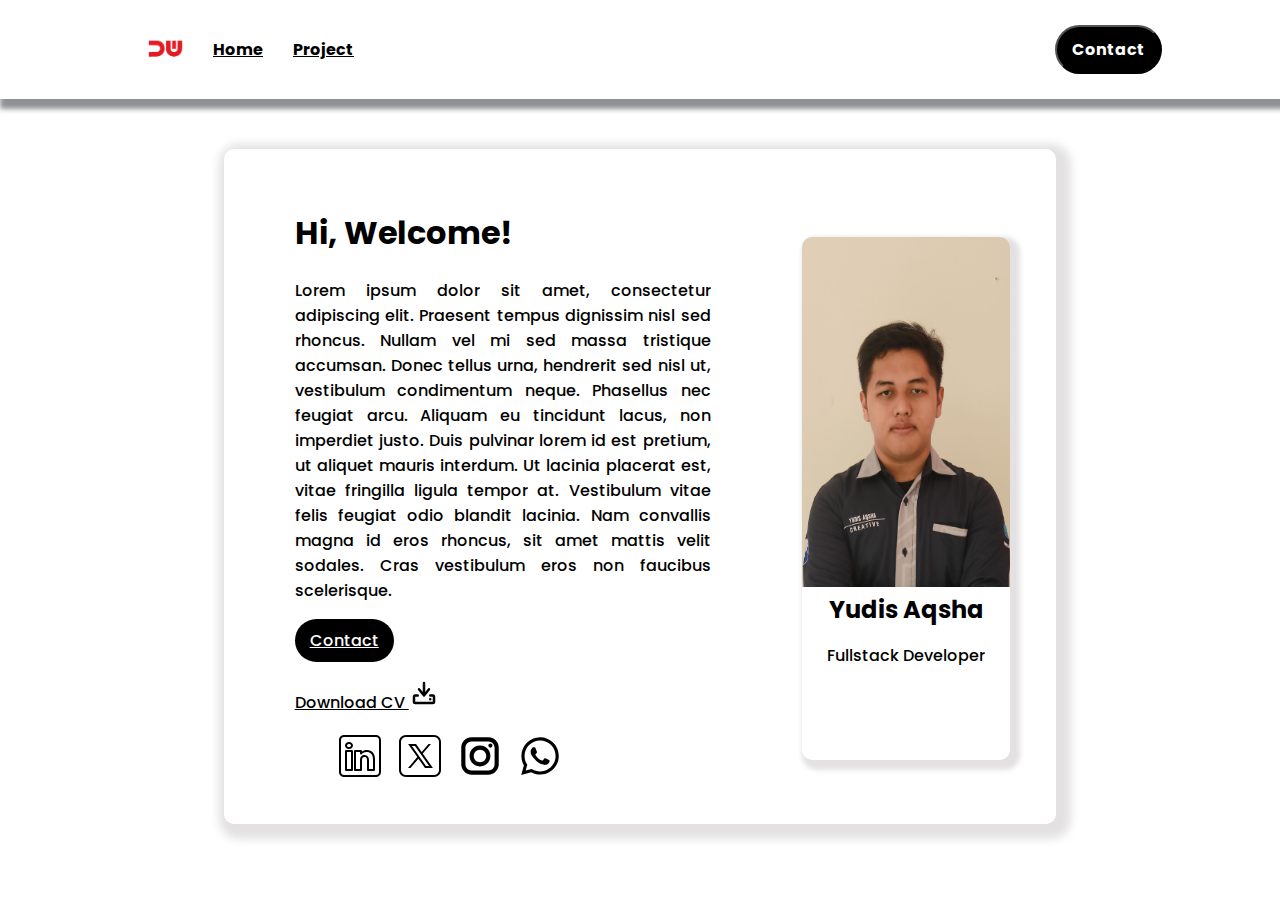
<file: index.html>
<!DOCTYPE html>
<html lang="en">
<head>
    <meta charset="UTF-8">
    <meta name="viewport" content="width=device-width, initial-scale=1.0">
    <link rel="preconnect" href="https://fonts.googleapis.com">
    <link rel="preconnect" href="https://fonts.gstatic.com" crossorigin>
    <link rel="stylesheet" href="./css/index.css">
    <link href="https://fonts.googleapis.com/css2?family=Lato:ital,wght@0,100;0,300;0,400;0,700;0,900;1,100;1,300;1,400;1,700;1,900&display=swap" rel="stylesheet">
    <link href="https://fonts.googleapis.com/css2?family=Big+Shoulders+Display:wght@100..900&display=swap" rel="stylesheet">
    <link href="https://fonts.googleapis.com/css2?family=Poppins:ital,wght@0,100;0,200;0,300;0,400;0,500;0,600;0,700;0,800;0,900;1,100;1,200;1,300;1,400;1,500;1,600;1,700;1,800;1,900&display=swap" rel="stylesheet">
    <title>Card</title>
   
</head>
<body>

    <nav>
        <ul style="width: 80%;">
            <li>
                <a href="index.html">
                    <img src="./assets/dw-favicon-final.png">
                </a>
            </li>
            <li class="poppins-bold">
                <a href="index.html" style="color: black;">
                    Home
                </a>
            </li>
            <li class="poppins-bold">
                <a href="project.html" style="color: black;">
                    Project
                </a>
            </li>
            <li class="poppins-bold" style="width: 85%; display: flex; justify-content: flex-end;">
                
                    <a href="form.html">
                        <button class="btn poppins-bold" >Contact</button>
                    </a>
            </li>
        </ul>
    </nav>

    <div class="container">
        <div class="intro">
            <h1 class="poppins-bold">Hi, Welcome!</h1>
            <p class="textintro poppins-medium">
                <!-- Hi, i'm Yudis Aqsha, As a 2023 graduate in Computer Science from Telkom University, I have developed a foundation and general knowledge in software development, and data structures. My coursework included extensive training in programming some languages such as Javascript and Python, as well as hands-on experience with web development, and machine learning back in college. -->
                Lorem ipsum dolor sit amet, consectetur adipiscing elit. Praesent tempus dignissim nisl sed rhoncus. Nullam vel mi sed massa tristique accumsan. Donec tellus urna, hendrerit sed nisl ut, vestibulum condimentum neque. Phasellus nec feugiat arcu. Aliquam eu tincidunt lacus, non imperdiet justo. Duis pulvinar lorem id est pretium, ut aliquet mauris interdum. Ut lacinia placerat est, vitae fringilla ligula tempor at. Vestibulum vitae felis feugiat odio blandit lacinia. Nam convallis magna id eros rhoncus, sit amet mattis velit sodales. Cras vestibulum eros non faucibus scelerisque.
            </p>
            <a class="contact poppins-medium" href="#">Contact</a>
            <div style="margin-top: 25px;">
                <a class="poppins-medium" href="#" style="color: black; margin-right: 2px;">Download CV <svg class="w-6 h-6 text-gray-800 dark:text-white" aria-hidden="true" xmlns="http://www.w3.org/2000/svg" width="30" height="30" fill="none" viewBox="0 0 24 24">
                    <path stroke="currentColor" stroke-linecap="round" stroke-linejoin="round" stroke-width="2" d="M12 13V4M7 14H5a1 1 0 0 0-1 1v4a1 1 0 0 0 1 1h14a1 1 0 0 0 1-1v-4a1 1 0 0 0-1-1h-2m-1-5-4 5-4-5m9 8h.01"/>
                  </svg>
                  </a>
            </div>
            <ul>
                <li><a href="#"></a><svg xmlns="http://www.w3.org/2000/svg" x="0px" y="0px" width="50" height="50" viewBox="0 0 50 50">
                    <path d="M 9 4 C 6.2504839 4 4 6.2504839 4 9 L 4 41 C 4 43.749516 6.2504839 46 9 46 L 41 46 C 43.749516 46 46 43.749516 46 41 L 46 9 C 46 6.2504839 43.749516 4 41 4 L 9 4 z M 9 6 L 41 6 C 42.668484 6 44 7.3315161 44 9 L 44 41 C 44 42.668484 42.668484 44 41 44 L 9 44 C 7.3315161 44 6 42.668484 6 41 L 6 9 C 6 7.3315161 7.3315161 6 9 6 z M 14 11.011719 C 12.904779 11.011719 11.919219 11.339079 11.189453 11.953125 C 10.459687 12.567171 10.011719 13.484511 10.011719 14.466797 C 10.011719 16.333977 11.631285 17.789609 13.691406 17.933594 A 0.98809878 0.98809878 0 0 0 13.695312 17.935547 A 0.98809878 0.98809878 0 0 0 14 17.988281 C 16.27301 17.988281 17.988281 16.396083 17.988281 14.466797 A 0.98809878 0.98809878 0 0 0 17.986328 14.414062 C 17.884577 12.513831 16.190443 11.011719 14 11.011719 z M 14 12.988281 C 15.392231 12.988281 15.94197 13.610038 16.001953 14.492188 C 15.989803 15.348434 15.460091 16.011719 14 16.011719 C 12.614594 16.011719 11.988281 15.302225 11.988281 14.466797 C 11.988281 14.049083 12.140703 13.734298 12.460938 13.464844 C 12.78117 13.19539 13.295221 12.988281 14 12.988281 z M 11 19 A 1.0001 1.0001 0 0 0 10 20 L 10 39 A 1.0001 1.0001 0 0 0 11 40 L 17 40 A 1.0001 1.0001 0 0 0 18 39 L 18 33.134766 L 18 20 A 1.0001 1.0001 0 0 0 17 19 L 11 19 z M 20 19 A 1.0001 1.0001 0 0 0 19 20 L 19 39 A 1.0001 1.0001 0 0 0 20 40 L 26 40 A 1.0001 1.0001 0 0 0 27 39 L 27 29 C 27 28.170333 27.226394 27.345035 27.625 26.804688 C 28.023606 26.264339 28.526466 25.940057 29.482422 25.957031 C 30.468166 25.973981 30.989999 26.311669 31.384766 26.841797 C 31.779532 27.371924 32 28.166667 32 29 L 32 39 A 1.0001 1.0001 0 0 0 33 40 L 39 40 A 1.0001 1.0001 0 0 0 40 39 L 40 28.261719 C 40 25.300181 39.122788 22.95433 37.619141 21.367188 C 36.115493 19.780044 34.024172 19 31.8125 19 C 29.710483 19 28.110853 19.704889 27 20.423828 L 27 20 A 1.0001 1.0001 0 0 0 26 19 L 20 19 z M 12 21 L 16 21 L 16 33.134766 L 16 38 L 12 38 L 12 21 z M 21 21 L 25 21 L 25 22.560547 A 1.0001 1.0001 0 0 0 26.798828 23.162109 C 26.798828 23.162109 28.369194 21 31.8125 21 C 33.565828 21 35.069366 21.582581 36.167969 22.742188 C 37.266572 23.901794 38 25.688257 38 28.261719 L 38 38 L 34 38 L 34 29 C 34 27.833333 33.720468 26.627107 32.990234 25.646484 C 32.260001 24.665862 31.031834 23.983076 29.517578 23.957031 C 27.995534 23.930001 26.747519 24.626988 26.015625 25.619141 C 25.283731 26.611293 25 27.829667 25 29 L 25 38 L 21 38 L 21 21 z"></path>
                    </svg></li>
                <li><a class="social-media" href="#"><svg xmlns="http://www.w3.org/2000/svg" x="0px" y="0px" width="50" height="50" viewBox="0 0 50 50">
                    <path d="M 11 4 C 7.1456661 4 4 7.1456661 4 11 L 4 39 C 4 42.854334 7.1456661 46 11 46 L 39 46 C 42.854334 46 46 42.854334 46 39 L 46 11 C 46 7.1456661 42.854334 4 39 4 L 11 4 z M 11 6 L 39 6 C 41.773666 6 44 8.2263339 44 11 L 44 39 C 44 41.773666 41.773666 44 39 44 L 11 44 C 8.2263339 44 6 41.773666 6 39 L 6 11 C 6 8.2263339 8.2263339 6 11 6 z M 13.085938 13 L 22.308594 26.103516 L 13 37 L 15.5 37 L 23.4375 27.707031 L 29.976562 37 L 37.914062 37 L 27.789062 22.613281 L 36 13 L 33.5 13 L 26.660156 21.009766 L 21.023438 13 L 13.085938 13 z M 16.914062 15 L 19.978516 15 L 34.085938 35 L 31.021484 35 L 16.914062 15 z"></path>
                    </svg></a></li>
                <li><a class="social-media" href="#"><svg xmlns="http://www.w3.org/2000/svg" x="0px" y="0px" width="50" height="50" viewBox="0 0 24 24">
                    <path d="M 8 3 C 5.243 3 3 5.243 3 8 L 3 16 C 3 18.757 5.243 21 8 21 L 16 21 C 18.757 21 21 18.757 21 16 L 21 8 C 21 5.243 18.757 3 16 3 L 8 3 z M 8 5 L 16 5 C 17.654 5 19 6.346 19 8 L 19 16 C 19 17.654 17.654 19 16 19 L 8 19 C 6.346 19 5 17.654 5 16 L 5 8 C 5 6.346 6.346 5 8 5 z M 17 6 A 1 1 0 0 0 16 7 A 1 1 0 0 0 17 8 A 1 1 0 0 0 18 7 A 1 1 0 0 0 17 6 z M 12 7 C 9.243 7 7 9.243 7 12 C 7 14.757 9.243 17 12 17 C 14.757 17 17 14.757 17 12 C 17 9.243 14.757 7 12 7 z M 12 9 C 13.654 9 15 10.346 15 12 C 15 13.654 13.654 15 12 15 C 10.346 15 9 13.654 9 12 C 9 10.346 10.346 9 12 9 z"></path>
                </svg></a></li>
                <li><a class="social-media" href="#"><svg xmlns="http://www.w3.org/2000/svg" x="0px" y="0px" width="50" height="50" viewBox="0 0 32 32">
                    <path fill-rule="evenodd" d="M 24.503906 7.503906 C 22.246094 5.246094 19.246094 4 16.050781 4 C 9.464844 4 4.101563 9.359375 4.101563 15.945313 C 4.097656 18.050781 4.648438 20.105469 5.695313 21.917969 L 4 28.109375 L 10.335938 26.445313 C 12.078125 27.398438 14.046875 27.898438 16.046875 27.902344 L 16.050781 27.902344 C 22.636719 27.902344 27.996094 22.542969 28 15.953125 C 28 12.761719 26.757813 9.761719 24.503906 7.503906 Z M 16.050781 25.882813 L 16.046875 25.882813 C 14.265625 25.882813 12.515625 25.402344 10.992188 24.5 L 10.628906 24.285156 L 6.867188 25.269531 L 7.871094 21.605469 L 7.636719 21.230469 C 6.640625 19.648438 6.117188 17.820313 6.117188 15.945313 C 6.117188 10.472656 10.574219 6.019531 16.054688 6.019531 C 18.707031 6.019531 21.199219 7.054688 23.074219 8.929688 C 24.949219 10.808594 25.980469 13.300781 25.980469 15.953125 C 25.980469 21.429688 21.523438 25.882813 16.050781 25.882813 Z M 21.496094 18.445313 C 21.199219 18.296875 19.730469 17.574219 19.457031 17.476563 C 19.183594 17.375 18.984375 17.328125 18.785156 17.625 C 18.585938 17.925781 18.015625 18.597656 17.839844 18.796875 C 17.667969 18.992188 17.492188 19.019531 17.195313 18.871094 C 16.894531 18.722656 15.933594 18.40625 14.792969 17.386719 C 13.90625 16.597656 13.304688 15.617188 13.132813 15.320313 C 12.957031 15.019531 13.113281 14.859375 13.261719 14.710938 C 13.398438 14.578125 13.5625 14.363281 13.710938 14.1875 C 13.859375 14.015625 13.910156 13.890625 14.011719 13.691406 C 14.109375 13.492188 14.058594 13.316406 13.984375 13.167969 C 13.910156 13.019531 13.3125 11.546875 13.0625 10.949219 C 12.820313 10.367188 12.574219 10.449219 12.390625 10.4375 C 12.21875 10.429688 12.019531 10.429688 11.820313 10.429688 C 11.621094 10.429688 11.296875 10.503906 11.023438 10.804688 C 10.75 11.101563 9.980469 11.824219 9.980469 13.292969 C 9.980469 14.761719 11.050781 16.183594 11.199219 16.382813 C 11.347656 16.578125 13.304688 19.59375 16.300781 20.886719 C 17.011719 21.195313 17.566406 21.378906 18 21.515625 C 18.714844 21.742188 19.367188 21.710938 19.882813 21.636719 C 20.457031 21.550781 21.648438 20.914063 21.898438 20.214844 C 22.144531 19.519531 22.144531 18.921875 22.070313 18.796875 C 21.996094 18.671875 21.796875 18.597656 21.496094 18.445313 Z"></path>
                    </svg></a></li>
            </ul>
            
        </div>
        
        
        <div class="Card">
            <img class="image" src="./assets/index.jpg">
            <h2 class="poppins-bold">Yudis Aqsha</h1>
            <p class="text poppins-medium">Fullstack Developer</p>
        </div>
    </div>
    
    
    
</body>
</html>
</file>
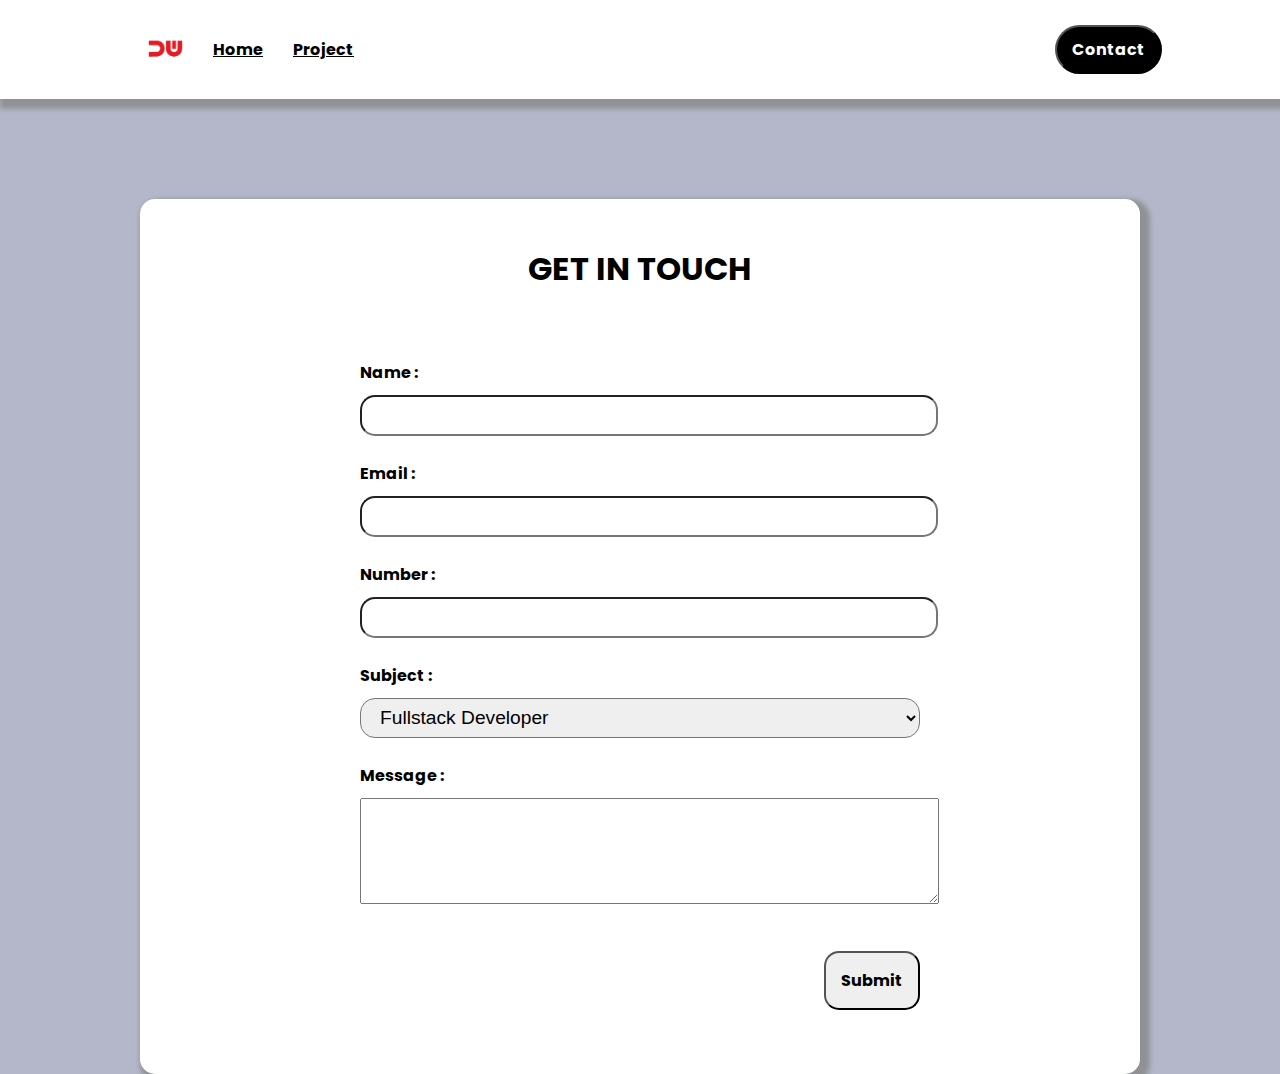
<file: form.html>
<!DOCTYPE html>
<html lang="en">
<head>
    <meta charset="UTF-8">
    <meta name="viewport" content="width=device-width, initial-scale=1.0">
    <title>Contact</title>
    <link rel="stylesheet" href="./css/form.css">
    <link rel="preconnect" href="https://fonts.googleapis.com">
    <link rel="preconnect" href="https://fonts.gstatic.com" crossorigin>
    <link href="https://fonts.googleapis.com/css2?family=Big+Shoulders+Display:wght@100..900&display=swap" rel="stylesheet">
    <link href="https://fonts.googleapis.com/css2?family=Poppins:ital,wght@0,100;0,200;0,300;0,400;0,500;0,600;0,700;0,800;0,900;1,100;1,200;1,300;1,400;1,500;1,600;1,700;1,800;1,900&display=swap" rel="stylesheet">
    <link href="https://fonts.googleapis.com/css2?family=Lato:ital,wght@0,100;0,300;0,400;0,700;0,900;1,100;1,300;1,400;1,700;1,900&display=swap" rel="stylesheet">
    
</head>
<body>
    <nav>
        <ul style="width: 80%;">
            <li>
                <a href="index.html">
                    <img src="./assets/dw-favicon-final.png">
                </a>
            </li>
            <li class="poppins-bold">
                <a href="index.html" style="color: black;">
                    Home
                </a>
            </li>
            <li class="poppins-bold">
                <a href="project.html" style="color: black;">
                    Project
                </a>
            </li>
            <li class="poppins-bold" style="width: 85%; display: flex; justify-content: flex-end;">
                
                    <a href="form.html">
                        <button class="btn poppins-bold" >Contact</button>
                    </a>
            </li>
        </ul>
    </nav>
    <div class="container">
        <h1 class="poppins-bold" style="text-align: center;">GET IN TOUCH</h1>
        <form action="" onsubmit="sendMail(event)">
            <div class="poppins-bold">
                <label>Name :</label>
                <input type="text" id="name" required>
            </div>
            <div class="poppins-bold">
                <label>Email :</label>
                <input type="email" id="email" required>
            </div>
            <div class="poppins-bold">
                <label>Number :</label>
                <input type="text" id="number" required>
            </div>
            <div class="poppins-bold">
                <label>Subject :</label>
                <select class="selection" name="Subject" id="subject" required>
                    <option value="Fullstack Developer">Fullstack Developer</option>
                    <option value="Frontend Developer">Frontend Developer</option>
                    <option value="Backend Developer">Backend Developer</option>
                </select>
            </div>
            <div class="poppins-bold">
                <label>Message :</label>
                <textarea id="message" required></textarea>
            </div>
            <div class="btn-submit poppins-bold" >
                <button class="poppins-bold"id="btn">Submit</button>
            </div>
        </form>
        
    </div>
    <script src="./js/form.js"></script>
</body>

</html>
</file>
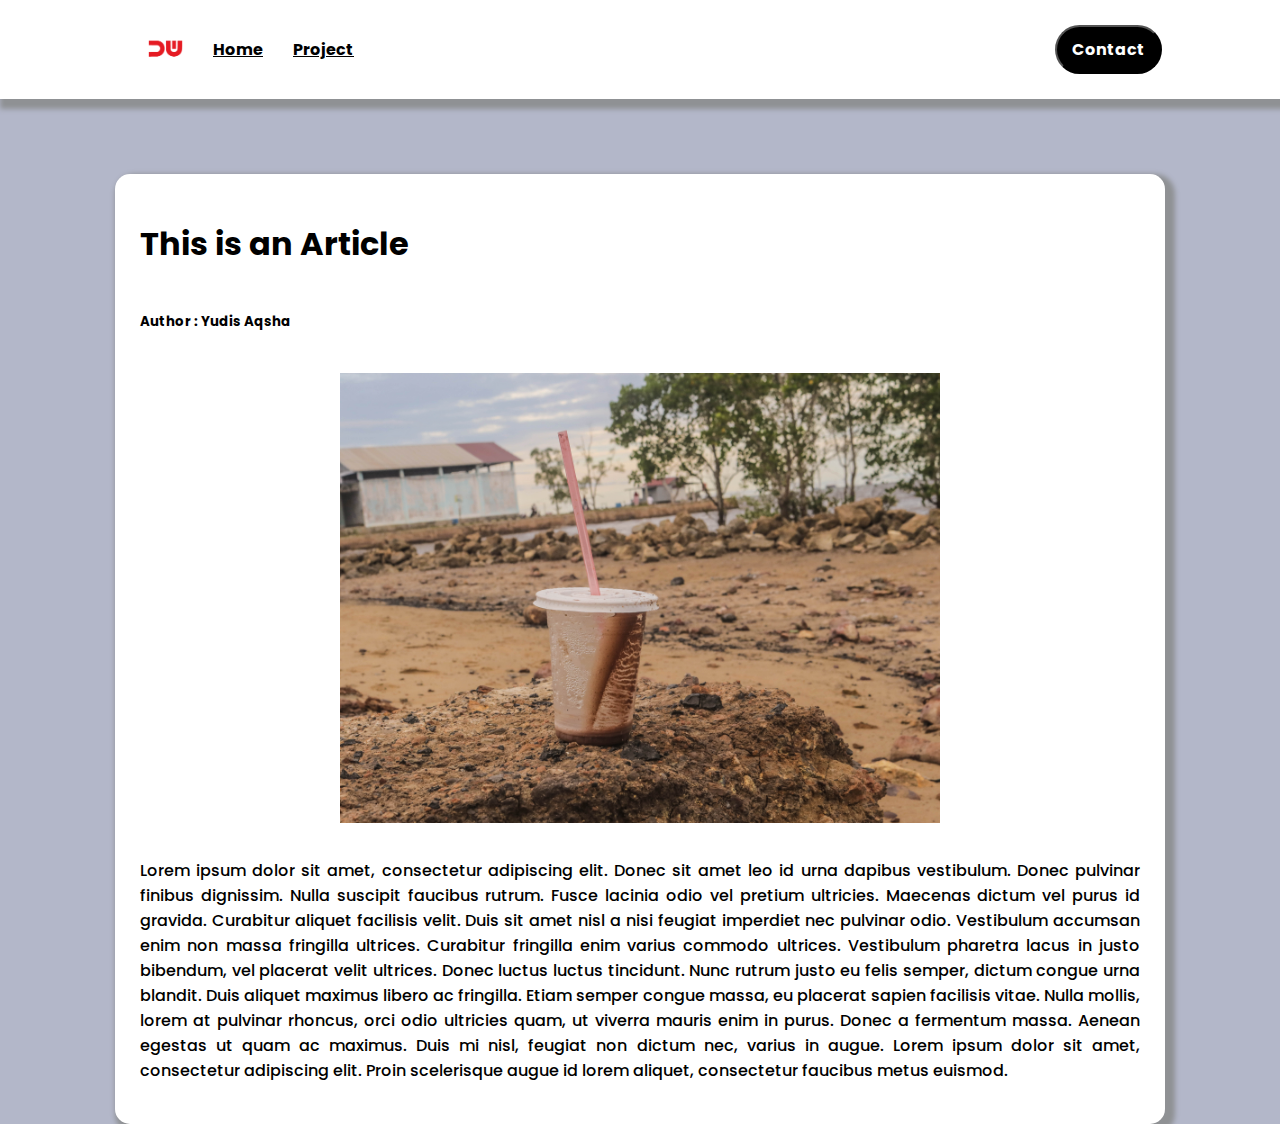
<file: project-detail.html>
<!DOCTYPE html>
<html lang="en">
<head>
    <meta charset="UTF-8">
    <meta name="viewport" content="width=device-width, initial-scale=1.0">
    <link rel="stylesheet" href="./css/project-detail.css">
    <link rel="preconnect" href="https://fonts.googleapis.com">
    <link rel="preconnect" href="https://fonts.gstatic.com" crossorigin>
    <link href="https://fonts.googleapis.com/css2?family=Lato:ital,wght@0,100;0,300;0,400;0,700;0,900;1,100;1,300;1,400;1,700;1,900&display=swap" rel="stylesheet">
    <link href="https://fonts.googleapis.com/css2?family=Big+Shoulders+Display:wght@100..900&display=swap" rel="stylesheet">
    <link href="https://fonts.googleapis.com/css2?family=Poppins:ital,wght@0,100;0,200;0,300;0,400;0,500;0,600;0,700;0,800;0,900;1,100;1,200;1,300;1,400;1,500;1,600;1,700;1,800;1,900&display=swap" rel="stylesheet">
    <title>Detail</title>
</head>
<body>
    <nav>
        <ul style="width: 80%;">
            <li>
                <a href="index.html">
                    <img src="./assets/dw-favicon-final.png">
                </a>
            </li>
            <li class="poppins-bold">
                <a href="index.html" style="color: black;">
                    Home
                </a>
            </li>
            <li class="poppins-bold">
                <a href="project.html" style="color: black;">
                    Project
                </a>
            </li>
            <li class="poppins-bold" style="width: 85%; display: flex; justify-content: flex-end;">
                
                    <a href="form.html">
                        <button class="btn poppins-bold">Contact</button>
                    </a>
            </li>
        </ul>
    </nav>
    <div class="container">
        <h1 class="poppins-bold">This is an Article</h1>
        <h5 class="poppins-bold">Author : Yudis Aqsha</h5>
        <img src="assets/IMG_2039.jpg" class="image-opening">
        <p class="poppins-medium">Lorem ipsum dolor sit amet, consectetur adipiscing elit. Donec sit amet leo id urna dapibus vestibulum. Donec pulvinar finibus dignissim. Nulla suscipit faucibus rutrum. Fusce lacinia odio vel pretium ultricies. Maecenas dictum vel purus id gravida. Curabitur aliquet facilisis velit. Duis sit amet nisl a nisi feugiat imperdiet nec pulvinar odio. Vestibulum accumsan enim non massa fringilla ultrices.

            Curabitur fringilla enim varius commodo ultrices. Vestibulum pharetra lacus in justo bibendum, vel placerat velit ultrices. Donec luctus luctus tincidunt. Nunc rutrum justo eu felis semper, dictum congue urna blandit. Duis aliquet maximus libero ac fringilla. Etiam semper congue massa, eu placerat sapien facilisis vitae. Nulla mollis, lorem at pulvinar rhoncus, orci odio ultricies quam, ut viverra mauris enim in purus. Donec a fermentum massa. Aenean egestas ut quam ac maximus. Duis mi nisl, feugiat non dictum nec, varius in augue. Lorem ipsum dolor sit amet, consectetur adipiscing elit. Proin scelerisque augue id lorem aliquet, consectetur faucibus metus euismod.</p>
    </div>
</body>
</html>
</file>
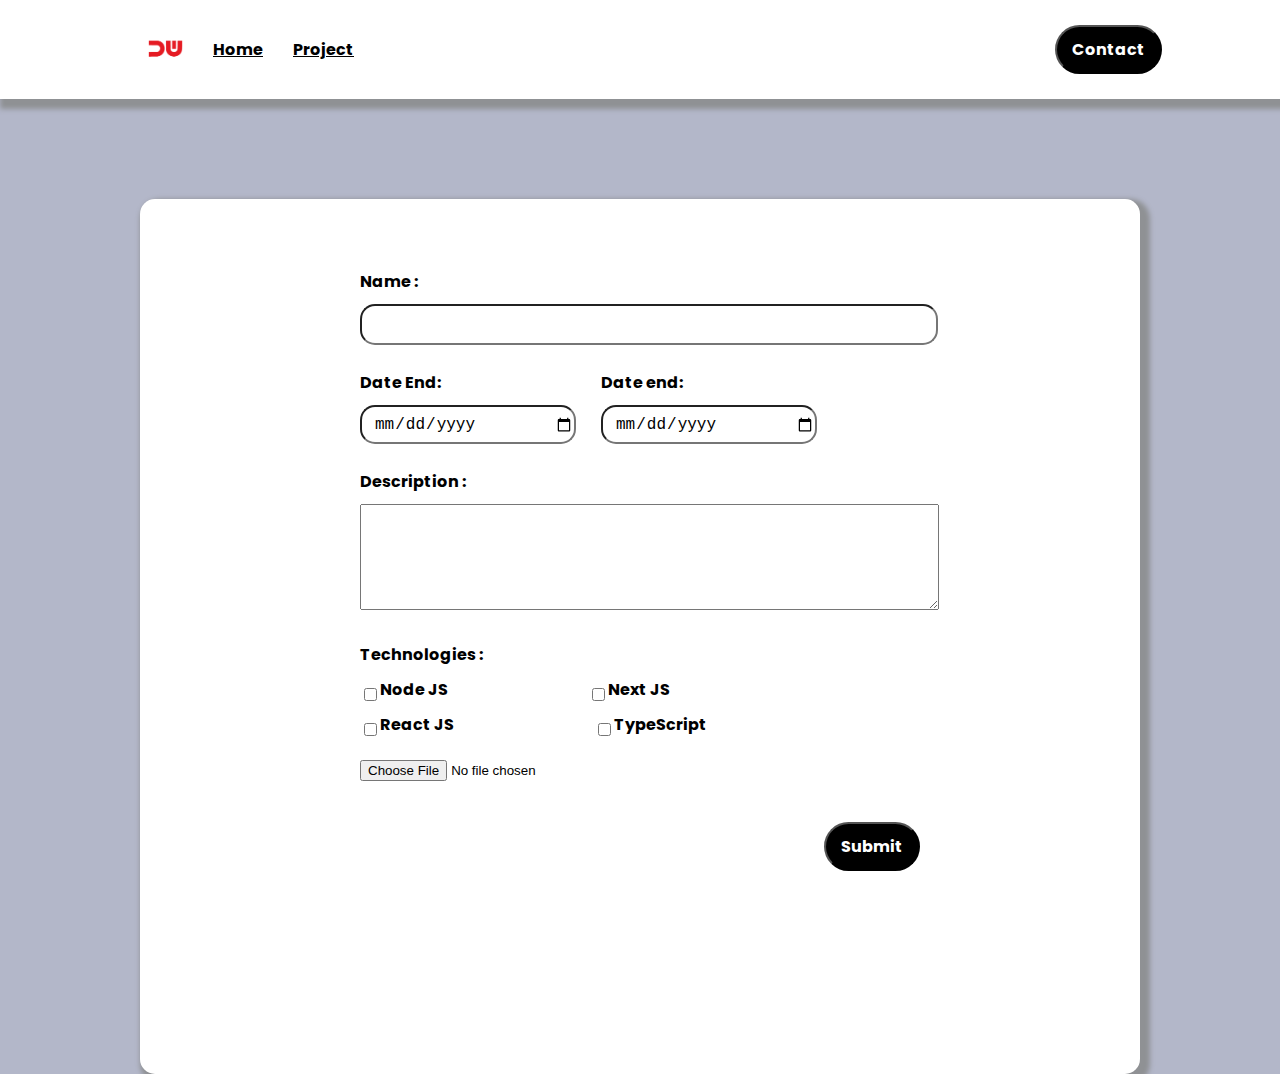
<file: project.html>
<!DOCTYPE html>
<html lang="en">
<head>
    <meta charset="UTF-8">
    <meta name="viewport" content="width=device-width, initial-scale=1.0">
    <link rel="preconnect" href="https://fonts.googleapis.com">
    <link rel="preconnect" href="https://fonts.gstatic.com" crossorigin>
    <link href="https://fonts.googleapis.com/css2?family=Lato:ital,wght@0,100;0,300;0,400;0,700;0,900;1,100;1,300;1,400;1,700;1,900&display=swap" rel="stylesheet">
    <link href="https://fonts.googleapis.com/css2?family=Big+Shoulders+Display:wght@100..900&display=swap" rel="stylesheet">
    <link href="https://fonts.googleapis.com/css2?family=Poppins:ital,wght@0,100;0,200;0,300;0,400;0,500;0,600;0,700;0,800;0,900;1,100;1,200;1,300;1,400;1,500;1,600;1,700;1,800;1,900&display=swap" rel="stylesheet">
    <link rel="stylesheet" href="./css/project.css">
    <title>Project</title>
</head>
<body>
    <nav>
        <ul style="width: 80%;">
            <li>
                <a href="index.html">
                    <img src="./assets/dw-favicon-final.png">
                </a>
            </li>
            <li class="poppins-bold">
                <a href="index.html" style="color: black;">
                    Home
                </a>
            </li>
            <li class="poppins-bold">
                <a href="project.html" style="color: black;">
                    Project
                </a>
            </li>
            <li class="poppins-bold" style="width: 85%; display: flex; justify-content: flex-end;">
                
                    <a href="form.html">
                        <button class="btn poppins-bold">Contact</button>
                    </a>
            </li>
        </ul>
    </nav>
    <div class="container">
        <form action="" onsubmit="createProject(event)">
            <div class="poppins-bold">
                <label>Name :</label>
                <input class="input-text" type="text" id="name" required>
            </div>
            <div style="display: flex; gap: 25px;" >
                <div class="poppins-bold">
                    <label>Date End:</label>
                    <input class="input-text" type="date" id="date-start" required>
                </div>
                <div class="poppins-bold">
                    <label>Date end:</label>
                    <input class="input-text" type="date" id="date-end" required>
                </div>
            </div>
            <div class="poppins-bold">
                <label>Description :</label>
                <textarea id="desc" required></textarea>
            </div>
            <div class="poppins-bold">
                <label>Technologies :</label>
                <div>
                    <div style="display: flex;">
                        <input type="checkbox" id="node-js" name="node-js" class="tech" value="Node JS">
                        <label style="margin-right: 25%;" for="node-js"> Node JS</label>
                        <input type="checkbox" id="next-js" name="next-js" class="tech" value="Next JS">
                        <label  for="next-js"> Next JS</label>
                  
                    </div>
                    <div style="display: flex;">
                        <input type="checkbox" id="react-js" name="react-js" class="tech" value="React JS">
                        <label style="margin-right: 25%;" for="react-js"> React JS</label>
                        <input type="checkbox" id="typescript" name="typescript" class="tech" value="TypeScript">
                        <label for="typescript"> TypeScript</label>
                    </div>
                </div>
               <div style="margin-top: 10px;">
                <input type="file"  accept="image/gif, image/jpeg, image/png" name="image" id="file">
               </div>
                <!-- <select class="selection" name="Subject" id="subject" required>
                    <option value="Fullstack Developer">Fullstack Developer</option>
                    <option value="Frontend Developer">Frontend Developer</option>
                    <option value="Backend Developer">Backend Developer</option>
                </select> -->
            </div>
            
            <div class="btn-submit poppins-bold" >
                <button class="btn poppins-bold"id="btn">Submit</button>
            </div>
        </form>
    </div>

    <div id="content">

    </div>
    <!-- <div class="container-card">
        <div class="picture">
            <img class="image" src="./assets/IMG_2039.jpg">
            
        </div>
        <div class="detail">
            <h1 class="poppins-bold"><a href="project-detail.html" style="text-decoration-line: none; color: black;"> Hi, Welcome!</a></h1>
            <p class="date-info poppins-medium">this is date | author : Yudis Aqsha</p>
            <p class="textintro poppins-medium">
                Lorem ipsum dolor sit amet, consectetur adipiscing elit. Praesent tempus dignissim nisl sed rhoncus. Nullam vel mi sed massa tristique accumsan. Donec tellus urna, hendrerit sed nisl ut, vestibulum condimentum neque. Phasellus nec feugiat arcu.
            </p>
            <p class="tech-used poppins-bold">This is tech</p>
                <button class="btn-action poppins-medium">Edit</button>
                <button class="btn-action poppins-medium" href="#">Delete</button>
            
          
            
        </div>
    </div> -->
    <script src="./js/project.js"></script>
</body>
</html>
</file>
<file: css/index.css>
.Card{
    width: 25%;
    border-radius: 10px;
    box-shadow: 5px 5px 5px 5px #e3e1e1;
    margin: auto;
    margin-top: 6%;
    margin-bottom: 25px;

    
}
.image{
    width: 100%;
    border-radius: 10px 10px 0px 0px;
    height: 350px;
    margin: auto;
    display: block;
}
.text{
   text-align: center;
   padding-bottom: 15px;
}   
h2{
    text-align: center;
    margin-top: 5px;
    margin-bottom: 5px;
    
}

.intro{
    width: 50%;
    padding-left: 3%;
    margin: auto;
}
.textintro{
    text-align: justify;
    margin-bottom: 25px;
}
.poppins-medium {
    font-family: "Poppins", sans-serif;
    font-weight: 500;
    font-style: normal;
}
.poppins-bold {
    font-family: "Poppins", sans-serif;
    font-weight: 700;
    font-style: normal;
}
.contact{
    background-color: black;
    color: white;
    /* width: 100px;
    height: 35px; */
    padding: 10px 15px;
    border-radius: 30px;
    margin-top: 40px;
}
/* a:link, a:visited{
    color: white;
} */
/* a:hover, a:active {
    background-color: #4b4b4b ;
} */
.container{
    display: flex;
    flex-direction: row;
    background-color: white;
    margin: auto;
    border-radius: 10px;
    box-shadow: 5px 5px 10px 10px #e3e1e1;
    margin-top: 50px;
    margin-bottom: 35px;
    width: 65%;
    height: 65%;
    padding-bottom: 3%;
    padding-top: 3%;
}

.btn{
    background-color: black;
    color: white;
    /* width: 100px;
    height: 35px; */
    padding: 10px 15px;
    border-radius: 30px;
}
body{
    margin: 0;
    padding: 0;
}
nav{
    padding-top: 25px;
    padding-bottom: 25px;
    background-color: white;
    box-shadow: 5px 5px 5px 5px #8f9194;

}
nav > ul{
    /* margin: 0;
    padding: 0; */
    display: flex;
    margin: auto;
    align-items: center;
    gap: 20px;
    flex-direction: row;
    list-style-type: none;
}
nav > ul >li{
    /* display: flex;
    align-content: center;
    justify-content: center;
     */
    color:black;
    font-weight: bolder;
}
nav > ul >li >a >img{
    height: 35px;

}
nav > ul >li >a>button{
    padding: 15px; 
    border-radius: 15px; 
    font-size: medium;
}
.lato-bold {
    font-family: "Lato", sans-serif;
    font-weight: 700;
    font-style: normal;
}

.contact-list{
    margin-top: 3%;
    
    margin-bottom: 2%;
}
ul{
    list-style-type: none;
}
li{
    float: left;
    margin-right: 10px;
}
</file>
<file: css/form.css>
body{
    margin: 0;
    padding: 0;
}
nav{
    padding-top: 25px;
    padding-bottom: 25px;
    background-color: white;
    box-shadow: 5px 5px 5px 5px #8f9194;

}
nav > ul{
    /* margin: 0;
    padding: 0; */
    display: flex;
    margin: auto;
    align-items: center;
    gap: 20px;
    flex-direction: row;
    list-style-type: none;
}
nav > ul >li{
    /* display: flex;
    align-content: center;
    justify-content: center;
     */
    color:black;
    font-weight: bolder;
}
nav > ul >li >a >img{
    height: 35px;

}
.lato-bold {
    font-family: "Lato", sans-serif;
    font-weight: 700;
    font-style: normal;
}
.poppins-medium {
    font-family: "Poppins", sans-serif;
    font-weight: 500;
    font-style: normal;
}
.poppins-bold {
    font-family: "Poppins", sans-serif;
    font-weight: 700;
    font-style: normal;
}
li{
    float: left;
    margin-right: 10px;
}
body{
    background-color: #b3b7c9;
}
.container{
    background-color: white;
    border-radius: 15px;
    display: flex;
    flex-direction: column;
    align-items: center;
    padding-top: 25px;
    margin: auto;
    margin-top: 100px;
    width: 1000px;
    height: 850px;
    box-shadow: 5px 5px 5px 5px #8f9194;

}
label{
    display: block;
    margin-bottom: 10px;

}
form{
    margin-top: 45px;
    width: 560px;
 
}
input{
    padding-left: 12px;
    border-radius: 15px;
    font-size: large;
    width: 100%;
    height: 35px;
}
.btn-submit{
    
    margin-top: 15px;
    display: flex;
   width: 100%;
    justify-content: flex-end;
}
button{
    padding: 15px; 
    border-radius: 15px; 
    font-size: medium;
}
form{
    gap: 25px;
    display: flex;
    flex-direction: column;
}
.selection{
    padding-left: 15px;
    border-radius: 15px;
    font-size: larger;
    height: 40px;
    width: 100%;
}
textarea{
    font-size: x-large;
    padding-left: 15px;
    height: 100px;
    width: 100%;
}
.btn{
    background-color: black;
    color: white;
    /* width: 100px;
    height: 35px; */
    padding: 10px 15px;
    border-radius: 30px;
}
</file>
<file: css/project-detail.css>
.poppins-bold {
    font-family: "Poppins", sans-serif;
    font-weight: 700;
    font-style: normal;
}

body{
    margin: 0;
    padding: 0;
    background-color:#b3b7c9;
}
nav{
    padding-top: 25px;
    padding-bottom: 25px;
    background-color: white;
    box-shadow: 5px 5px 5px 5px #8f9194;

}
nav > ul{
    /* margin: 0;
    padding: 0; */
    display: flex;
    margin: auto;
    align-items: center;
    gap: 20px;
    flex-direction: row;
    list-style-type: none;
}
nav > ul >li{
    /* display: flex;
    align-content: center;
    justify-content: center;
     */
    color:black;
    font-weight: bolder;
}
nav > ul >li >a >img{
    height: 35px;

}
nav > ul >li >a>button{
    padding: 15px; 
    border-radius: 15px; 
    font-size: medium;
}
ul{
    list-style-type: none;
}
li{
    float: left;
    margin-right: 10px;
}
.btn{
    background-color: black;
    color: white;
    /* width: 100px;
    height: 35px; */
    padding: 10px 15px;
    border-radius: 30px;
}
button{
    padding: 15px; 
    border-radius: 15px; 
    font-size: medium;
}

.image-opening{
    width: 600px;
    margin :auto
}
.poppins-medium {
    font-family: "Poppins", sans-serif;
    font-weight: 500;
    font-style: normal;
}
.poppins-bold {
    font-family: "Poppins", sans-serif;
    font-weight: 700;
    font-style: normal;
}
.container{
    margin: auto;
    padding:25px 25px;
    height: 900px;
    margin-top: 75px;
    box-shadow: 5px 5px 5px 5px #8f9194;
    width: 1000px;
    display: flex;
    flex-direction: column;
    background-color: white;
    border-radius: 15px;
}
p{
    text-align: justify;
}
</file>
<file: css/project.css>
.poppins-bold {
    font-family: "Poppins", sans-serif;
    font-weight: 700;
    font-style: normal;
}

body{
    margin: 0;
    padding: 0;
}
nav{
    padding-top: 25px;
    padding-bottom: 25px;
    background-color: white;
    box-shadow: 5px 5px 5px 5px #8f9194;

}
nav > ul{
    /* margin: 0;
    padding: 0; */
    display: flex;
    margin: auto;
    align-items: center;
    gap: 20px;
    flex-direction: row;
    list-style-type: none;
}
nav > ul >li{
    /* display: flex;
    align-content: center;
    justify-content: center;
     */
    color:black;
    font-weight: bolder;
}
nav > ul >li >a >img{
    height: 35px;

}
nav > ul >li >a>button{
    padding: 15px; 
    border-radius: 15px; 
    font-size: medium;
}
ul{
    list-style-type: none;
}
li{
    float: left;
    margin-right: 10px;
}
body{
    background-color: #b3b7c9;
}
.container{
    background-color: white;
    border-radius: 15px;
    display: flex;
    flex-direction: column;
    align-items: center;
    padding-top: 25px;
    margin: auto;
    margin-top: 100px;
    width: 1000px;
    height: 850px;
    box-shadow: 5px 5px 5px 5px #8f9194;

}
label{
    display: block;
    margin-bottom: 10px;

}
form{
    margin-top: 45px;
    width: 560px;
 
}
.input-text{
    padding-left: 12px;
    border-radius: 15px;
    font-size: large;
    width: 100%;
    height: 35px;
}
.btn-submit{
    
    margin-top: 15px;
    display: flex;
   width: 100%;
    justify-content: flex-end;
}
button{
    padding: 15px; 
    border-radius: 15px; 
    font-size: medium;
}
form{
    gap: 25px;
    display: flex;
    flex-direction: column;
}
.selection{
    padding-left: 15px;
    border-radius: 15px;
    font-size: larger;
    height: 40px;
    width: 100%;
}
textarea{
    font-size: x-large;
    padding-left: 15px;
    height: 100px;
    width: 100%;
}
#date-start{
    width: 200px;
}
#date-end{
    width: 200px;
}
.picture{
    width: 350px;
    border-radius: 10px;
    box-shadow: 5px 5px 5px 5px #e3e1e1;
    margin: auto;
    margin-top: 6%;
    margin-bottom: 25px;

    
}
.image{
    width: 100%;
    border-radius: 10px 10px 0px 0px;
    height: 350px;
    margin: auto;
    display: block;
}
.text{
   text-align: center;
   padding-bottom: 15px;
}   

.date-info{
    font-size: small;
    color: #8f9194;
}
.container-card{
    display: flex;
    flex-direction: row;
    background-color: white;
    margin: auto;
    border-radius: 10px;
    box-shadow: 5px 5px 5px 5px #8f9194;
    margin-top: 50px;
    margin-bottom: 35px;
    width: 1000px;
    height: 65%;
    padding-bottom: 3%;
    padding-top: 3%;
}
h2{
    text-align: center;
    margin-top: 5px;
    margin-bottom: 5px;
    
}

.btn{
    background-color: black;
    color: white;
    /* width: 100px;
    height: 35px; */
    padding: 10px 15px;
    border-radius: 30px;
    
}
.btn-action{
    background-color: black;
    color: white;
    /* width: 100px;
    height: 35px; */
    padding: 10px 15px;
    border-radius: 30px;
    
}
.detail{
    width: 50%;
    padding-left: 3%;
    margin: auto;
}
.textintro{
    text-align: justify;
    margin-bottom: 25px;
}
.poppins-medium {
    font-family: "Poppins", sans-serif;
    font-weight: 500;
    font-style: normal;
}
#content{
    display: flex;
    flex-direction: column;
    margin-top: 5px;
    margin: auto;
    width: 1000px;
}
</file>
